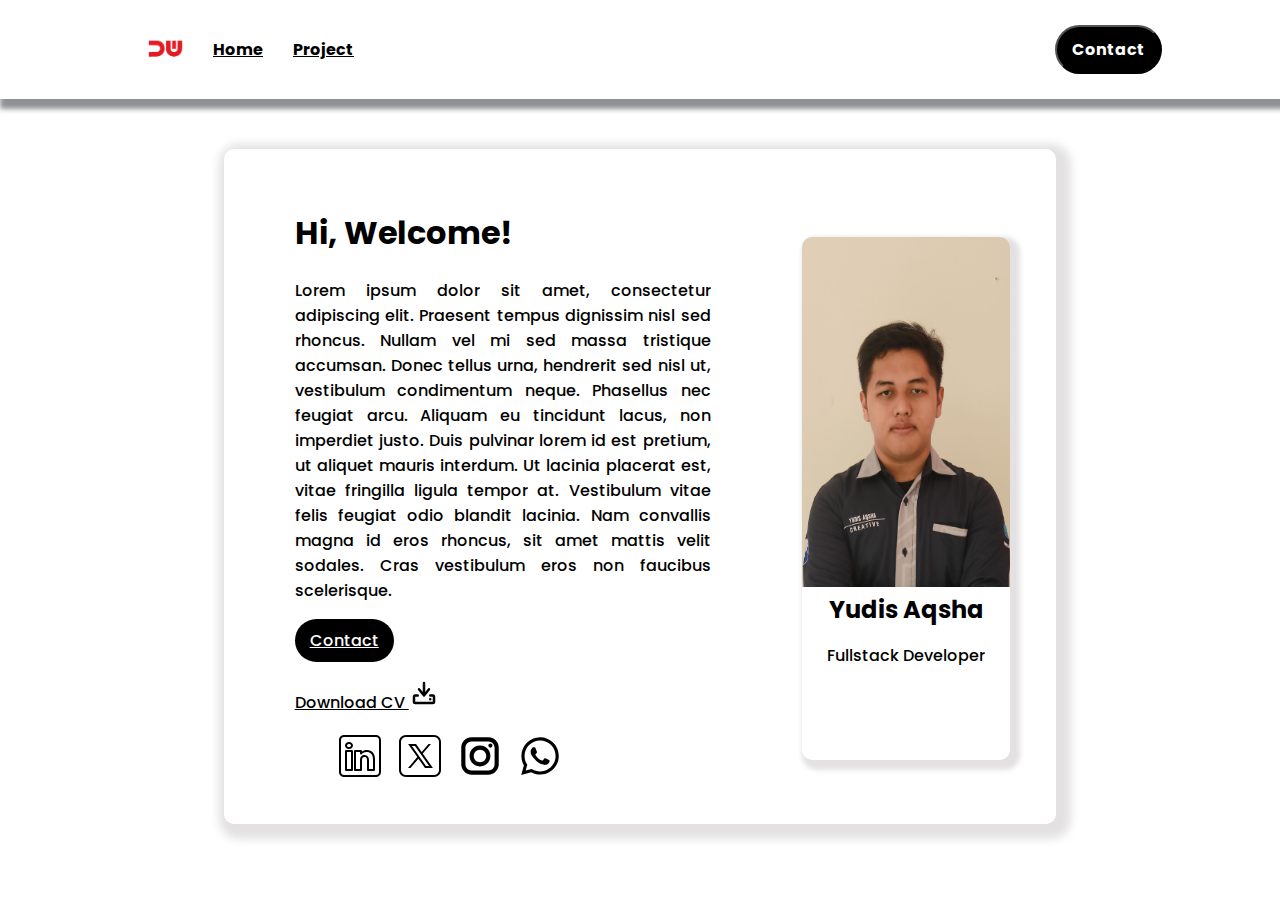
<file: index.html>
<!DOCTYPE html>
<html lang="en">
<head>
    <meta charset="UTF-8">
    <meta name="viewport" content="width=device-width, initial-scale=1.0">
    <link rel="preconnect" href="https://fonts.googleapis.com">
    <link rel="preconnect" href="https://fonts.gstatic.com" crossorigin>
    <link rel="stylesheet" href="./css/index.css">
    <link href="https://fonts.googleapis.com/css2?family=Lato:ital,wght@0,100;0,300;0,400;0,700;0,900;1,100;1,300;1,400;1,700;1,900&display=swap" rel="stylesheet">
    <link href="https://fonts.googleapis.com/css2?family=Big+Shoulders+Display:wght@100..900&display=swap" rel="stylesheet">
    <link href="https://fonts.googleapis.com/css2?family=Poppins:ital,wght@0,100;0,200;0,300;0,400;0,500;0,600;0,700;0,800;0,900;1,100;1,200;1,300;1,400;1,500;1,600;1,700;1,800;1,900&display=swap" rel="stylesheet">
    <title>Card</title>
   
</head>
<body>

    <nav>
        <ul style="width: 80%;">
            <li>
                <a href="index.html">
                    <img src="./assets/dw-favicon-final.png">
                </a>
            </li>
            <li class="poppins-bold">
                <a href="index.html" style="color: black;">
                    Home
                </a>
            </li>
            <li class="poppins-bold">
                <a href="project.html" style="color: black;">
                    Project
                </a>
            </li>
            <li class="poppins-bold" style="width: 85%; display: flex; justify-content: flex-end;">
                
                    <a href="form.html">
                        <button class="btn poppins-bold" >Contact</button>
                    </a>
            </li>
        </ul>
    </nav>

    <div class="container">
        <div class="intro">
            <h1 class="poppins-bold">Hi, Welcome!</h1>
            <p class="textintro poppins-medium">
                <!-- Hi, i'm Yudis Aqsha, As a 2023 graduate in Computer Science from Telkom University, I have developed a foundation and general knowledge in software development, and data structures. My coursework included extensive training in programming some languages such as Javascript and Python, as well as hands-on experience with web development, and machine learning back in college. -->
                Lorem ipsum dolor sit amet, consectetur adipiscing elit. Praesent tempus dignissim nisl sed rhoncus. Nullam vel mi sed massa tristique accumsan. Donec tellus urna, hendrerit sed nisl ut, vestibulum condimentum neque. Phasellus nec feugiat arcu. Aliquam eu tincidunt lacus, non imperdiet justo. Duis pulvinar lorem id est pretium, ut aliquet mauris interdum. Ut lacinia placerat est, vitae fringilla ligula tempor at. Vestibulum vitae felis feugiat odio blandit lacinia. Nam convallis magna id eros rhoncus, sit amet mattis velit sodales. Cras vestibulum eros non faucibus scelerisque.
            </p>
            <a class="contact poppins-medium" href="#">Contact</a>
            <div style="margin-top: 25px;">
                <a class="poppins-medium" href="#" style="color: black; margin-right: 2px;">Download CV <svg class="w-6 h-6 text-gray-800 dark:text-white" aria-hidden="true" xmlns="http://www.w3.org/2000/svg" width="30" height="30" fill="none" viewBox="0 0 24 24">
                    <path stroke="currentColor" stroke-linecap="round" stroke-linejoin="round" stroke-width="2" d="M12 13V4M7 14H5a1 1 0 0 0-1 1v4a1 1 0 0 0 1 1h14a1 1 0 0 0 1-1v-4a1 1 0 0 0-1-1h-2m-1-5-4 5-4-5m9 8h.01"/>
                  </svg>
                  </a>
            </div>
            <ul>
                <li><a href="#"></a><svg xmlns="http://www.w3.org/2000/svg" x="0px" y="0px" width="50" height="50" viewBox="0 0 50 50">
                    <path d="M 9 4 C 6.2504839 4 4 6.2504839 4 9 L 4 41 C 4 43.749516 6.2504839 46 9 46 L 41 46 C 43.749516 46 46 43.749516 46 41 L 46 9 C 46 6.2504839 43.749516 4 41 4 L 9 4 z M 9 6 L 41 6 C 42.668484 6 44 7.3315161 44 9 L 44 41 C 44 42.668484 42.668484 44 41 44 L 9 44 C 7.3315161 44 6 42.668484 6 41 L 6 9 C 6 7.3315161 7.3315161 6 9 6 z M 14 11.011719 C 12.904779 11.011719 11.919219 11.339079 11.189453 11.953125 C 10.459687 12.567171 10.011719 13.484511 10.011719 14.466797 C 10.011719 16.333977 11.631285 17.789609 13.691406 17.933594 A 0.98809878 0.98809878 0 0 0 13.695312 17.935547 A 0.98809878 0.98809878 0 0 0 14 17.988281 C 16.27301 17.988281 17.988281 16.396083 17.988281 14.466797 A 0.98809878 0.98809878 0 0 0 17.986328 14.414062 C 17.884577 12.513831 16.190443 11.011719 14 11.011719 z M 14 12.988281 C 15.392231 12.988281 15.94197 13.610038 16.001953 14.492188 C 15.989803 15.348434 15.460091 16.011719 14 16.011719 C 12.614594 16.011719 11.988281 15.302225 11.988281 14.466797 C 11.988281 14.049083 12.140703 13.734298 12.460938 13.464844 C 12.78117 13.19539 13.295221 12.988281 14 12.988281 z M 11 19 A 1.0001 1.0001 0 0 0 10 20 L 10 39 A 1.0001 1.0001 0 0 0 11 40 L 17 40 A 1.0001 1.0001 0 0 0 18 39 L 18 33.134766 L 18 20 A 1.0001 1.0001 0 0 0 17 19 L 11 19 z M 20 19 A 1.0001 1.0001 0 0 0 19 20 L 19 39 A 1.0001 1.0001 0 0 0 20 40 L 26 40 A 1.0001 1.0001 0 0 0 27 39 L 27 29 C 27 28.170333 27.226394 27.345035 27.625 26.804688 C 28.023606 26.264339 28.526466 25.940057 29.482422 25.957031 C 30.468166 25.973981 30.989999 26.311669 31.384766 26.841797 C 31.779532 27.371924 32 28.166667 32 29 L 32 39 A 1.0001 1.0001 0 0 0 33 40 L 39 40 A 1.0001 1.0001 0 0 0 40 39 L 40 28.261719 C 40 25.300181 39.122788 22.95433 37.619141 21.367188 C 36.115493 19.780044 34.024172 19 31.8125 19 C 29.710483 19 28.110853 19.704889 27 20.423828 L 27 20 A 1.0001 1.0001 0 0 0 26 19 L 20 19 z M 12 21 L 16 21 L 16 33.134766 L 16 38 L 12 38 L 12 21 z M 21 21 L 25 21 L 25 22.560547 A 1.0001 1.0001 0 0 0 26.798828 23.162109 C 26.798828 23.162109 28.369194 21 31.8125 21 C 33.565828 21 35.069366 21.582581 36.167969 22.742188 C 37.266572 23.901794 38 25.688257 38 28.261719 L 38 38 L 34 38 L 34 29 C 34 27.833333 33.720468 26.627107 32.990234 25.646484 C 32.260001 24.665862 31.031834 23.983076 29.517578 23.957031 C 27.995534 23.930001 26.747519 24.626988 26.015625 25.619141 C 25.283731 26.611293 25 27.829667 25 29 L 25 38 L 21 38 L 21 21 z"></path>
                    </svg></li>
                <li><a class="social-media" href="#"><svg xmlns="http://www.w3.org/2000/svg" x="0px" y="0px" width="50" height="50" viewBox="0 0 50 50">
                    <path d="M 11 4 C 7.1456661 4 4 7.1456661 4 11 L 4 39 C 4 42.854334 7.1456661 46 11 46 L 39 46 C 42.854334 46 46 42.854334 46 39 L 46 11 C 46 7.1456661 42.854334 4 39 4 L 11 4 z M 11 6 L 39 6 C 41.773666 6 44 8.2263339 44 11 L 44 39 C 44 41.773666 41.773666 44 39 44 L 11 44 C 8.2263339 44 6 41.773666 6 39 L 6 11 C 6 8.2263339 8.2263339 6 11 6 z M 13.085938 13 L 22.308594 26.103516 L 13 37 L 15.5 37 L 23.4375 27.707031 L 29.976562 37 L 37.914062 37 L 27.789062 22.613281 L 36 13 L 33.5 13 L 26.660156 21.009766 L 21.023438 13 L 13.085938 13 z M 16.914062 15 L 19.978516 15 L 34.085938 35 L 31.021484 35 L 16.914062 15 z"></path>
                    </svg></a></li>
                <li><a class="social-media" href="#"><svg xmlns="http://www.w3.org/2000/svg" x="0px" y="0px" width="50" height="50" viewBox="0 0 24 24">
                    <path d="M 8 3 C 5.243 3 3 5.243 3 8 L 3 16 C 3 18.757 5.243 21 8 21 L 16 21 C 18.757 21 21 18.757 21 16 L 21 8 C 21 5.243 18.757 3 16 3 L 8 3 z M 8 5 L 16 5 C 17.654 5 19 6.346 19 8 L 19 16 C 19 17.654 17.654 19 16 19 L 8 19 C 6.346 19 5 17.654 5 16 L 5 8 C 5 6.346 6.346 5 8 5 z M 17 6 A 1 1 0 0 0 16 7 A 1 1 0 0 0 17 8 A 1 1 0 0 0 18 7 A 1 1 0 0 0 17 6 z M 12 7 C 9.243 7 7 9.243 7 12 C 7 14.757 9.243 17 12 17 C 14.757 17 17 14.757 17 12 C 17 9.243 14.757 7 12 7 z M 12 9 C 13.654 9 15 10.346 15 12 C 15 13.654 13.654 15 12 15 C 10.346 15 9 13.654 9 12 C 9 10.346 10.346 9 12 9 z"></path>
                </svg></a></li>
                <li><a class="social-media" href="#"><svg xmlns="http://www.w3.org/2000/svg" x="0px" y="0px" width="50" height="50" viewBox="0 0 32 32">
                    <path fill-rule="evenodd" d="M 24.503906 7.503906 C 22.246094 5.246094 19.246094 4 16.050781 4 C 9.464844 4 4.101563 9.359375 4.101563 15.945313 C 4.097656 18.050781 4.648438 20.105469 5.695313 21.917969 L 4 28.109375 L 10.335938 26.445313 C 12.078125 27.398438 14.046875 27.898438 16.046875 27.902344 L 16.050781 27.902344 C 22.636719 27.902344 27.996094 22.542969 28 15.953125 C 28 12.761719 26.757813 9.761719 24.503906 7.503906 Z M 16.050781 25.882813 L 16.046875 25.882813 C 14.265625 25.882813 12.515625 25.402344 10.992188 24.5 L 10.628906 24.285156 L 6.867188 25.269531 L 7.871094 21.605469 L 7.636719 21.230469 C 6.640625 19.648438 6.117188 17.820313 6.117188 15.945313 C 6.117188 10.472656 10.574219 6.019531 16.054688 6.019531 C 18.707031 6.019531 21.199219 7.054688 23.074219 8.929688 C 24.949219 10.808594 25.980469 13.300781 25.980469 15.953125 C 25.980469 21.429688 21.523438 25.882813 16.050781 25.882813 Z M 21.496094 18.445313 C 21.199219 18.296875 19.730469 17.574219 19.457031 17.476563 C 19.183594 17.375 18.984375 17.328125 18.785156 17.625 C 18.585938 17.925781 18.015625 18.597656 17.839844 18.796875 C 17.667969 18.992188 17.492188 19.019531 17.195313 18.871094 C 16.894531 18.722656 15.933594 18.40625 14.792969 17.386719 C 13.90625 16.597656 13.304688 15.617188 13.132813 15.320313 C 12.957031 15.019531 13.113281 14.859375 13.261719 14.710938 C 13.398438 14.578125 13.5625 14.363281 13.710938 14.1875 C 13.859375 14.015625 13.910156 13.890625 14.011719 13.691406 C 14.109375 13.492188 14.058594 13.316406 13.984375 13.167969 C 13.910156 13.019531 13.3125 11.546875 13.0625 10.949219 C 12.820313 10.367188 12.574219 10.449219 12.390625 10.4375 C 12.21875 10.429688 12.019531 10.429688 11.820313 10.429688 C 11.621094 10.429688 11.296875 10.503906 11.023438 10.804688 C 10.75 11.101563 9.980469 11.824219 9.980469 13.292969 C 9.980469 14.761719 11.050781 16.183594 11.199219 16.382813 C 11.347656 16.578125 13.304688 19.59375 16.300781 20.886719 C 17.011719 21.195313 17.566406 21.378906 18 21.515625 C 18.714844 21.742188 19.367188 21.710938 19.882813 21.636719 C 20.457031 21.550781 21.648438 20.914063 21.898438 20.214844 C 22.144531 19.519531 22.144531 18.921875 22.070313 18.796875 C 21.996094 18.671875 21.796875 18.597656 21.496094 18.445313 Z"></path>
                    </svg></a></li>
            </ul>
            
        </div>
        
        
        <div class="Card">
            <img class="image" src="./assets/index.jpg">
            <h2 class="poppins-bold">Yudis Aqsha</h1>
            <p class="text poppins-medium">Fullstack Developer</p>
        </div>
    </div>
    
    
    
</body>
</html>
</file>
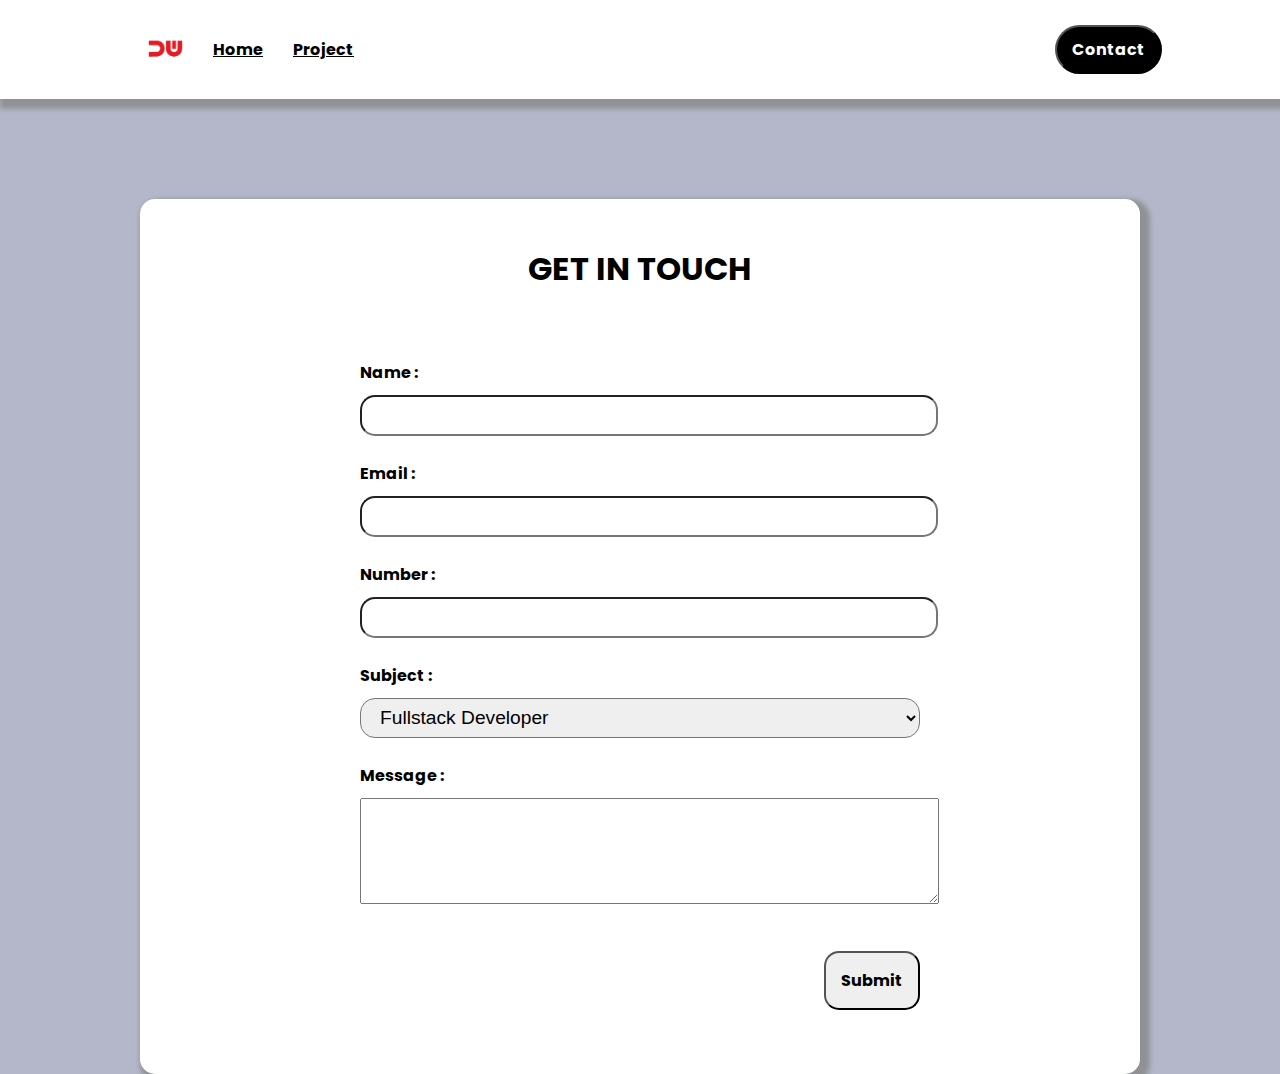
<file: form.html>
<!DOCTYPE html>
<html lang="en">
<head>
    <meta charset="UTF-8">
    <meta name="viewport" content="width=device-width, initial-scale=1.0">
    <title>Contact</title>
    <link rel="stylesheet" href="./css/form.css">
    <link rel="preconnect" href="https://fonts.googleapis.com">
    <link rel="preconnect" href="https://fonts.gstatic.com" crossorigin>
    <link href="https://fonts.googleapis.com/css2?family=Big+Shoulders+Display:wght@100..900&display=swap" rel="stylesheet">
    <link href="https://fonts.googleapis.com/css2?family=Poppins:ital,wght@0,100;0,200;0,300;0,400;0,500;0,600;0,700;0,800;0,900;1,100;1,200;1,300;1,400;1,500;1,600;1,700;1,800;1,900&display=swap" rel="stylesheet">
    <link href="https://fonts.googleapis.com/css2?family=Lato:ital,wght@0,100;0,300;0,400;0,700;0,900;1,100;1,300;1,400;1,700;1,900&display=swap" rel="stylesheet">
    
</head>
<body>
    <nav>
        <ul style="width: 80%;">
            <li>
                <a href="index.html">
                    <img src="./assets/dw-favicon-final.png">
                </a>
            </li>
            <li class="poppins-bold">
                <a href="index.html" style="color: black;">
                    Home
                </a>
            </li>
            <li class="poppins-bold">
                <a href="project.html" style="color: black;">
                    Project
                </a>
            </li>
            <li class="poppins-bold" style="width: 85%; display: flex; justify-content: flex-end;">
                
                    <a href="form.html">
                        <button class="btn poppins-bold" >Contact</button>
                    </a>
            </li>
        </ul>
    </nav>
    <div class="container">
        <h1 class="poppins-bold" style="text-align: center;">GET IN TOUCH</h1>
        <form action="" onsubmit="sendMail(event)">
            <div class="poppins-bold">
                <label>Name :</label>
                <input type="text" id="name" required>
            </div>
            <div class="poppins-bold">
                <label>Email :</label>
                <input type="email" id="email" required>
            </div>
            <div class="poppins-bold">
                <label>Number :</label>
                <input type="text" id="number" required>
            </div>
            <div class="poppins-bold">
                <label>Subject :</label>
                <select class="selection" name="Subject" id="subject" required>
                    <option value="Fullstack Developer">Fullstack Developer</option>
                    <option value="Frontend Developer">Frontend Developer</option>
                    <option value="Backend Developer">Backend Developer</option>
                </select>
            </div>
            <div class="poppins-bold">
                <label>Message :</label>
                <textarea id="message" required></textarea>
            </div>
            <div class="btn-submit poppins-bold" >
                <button class="poppins-bold"id="btn">Submit</button>
            </div>
        </form>
        
    </div>
    <script src="./js/form.js"></script>
</body>

</html>
</file>
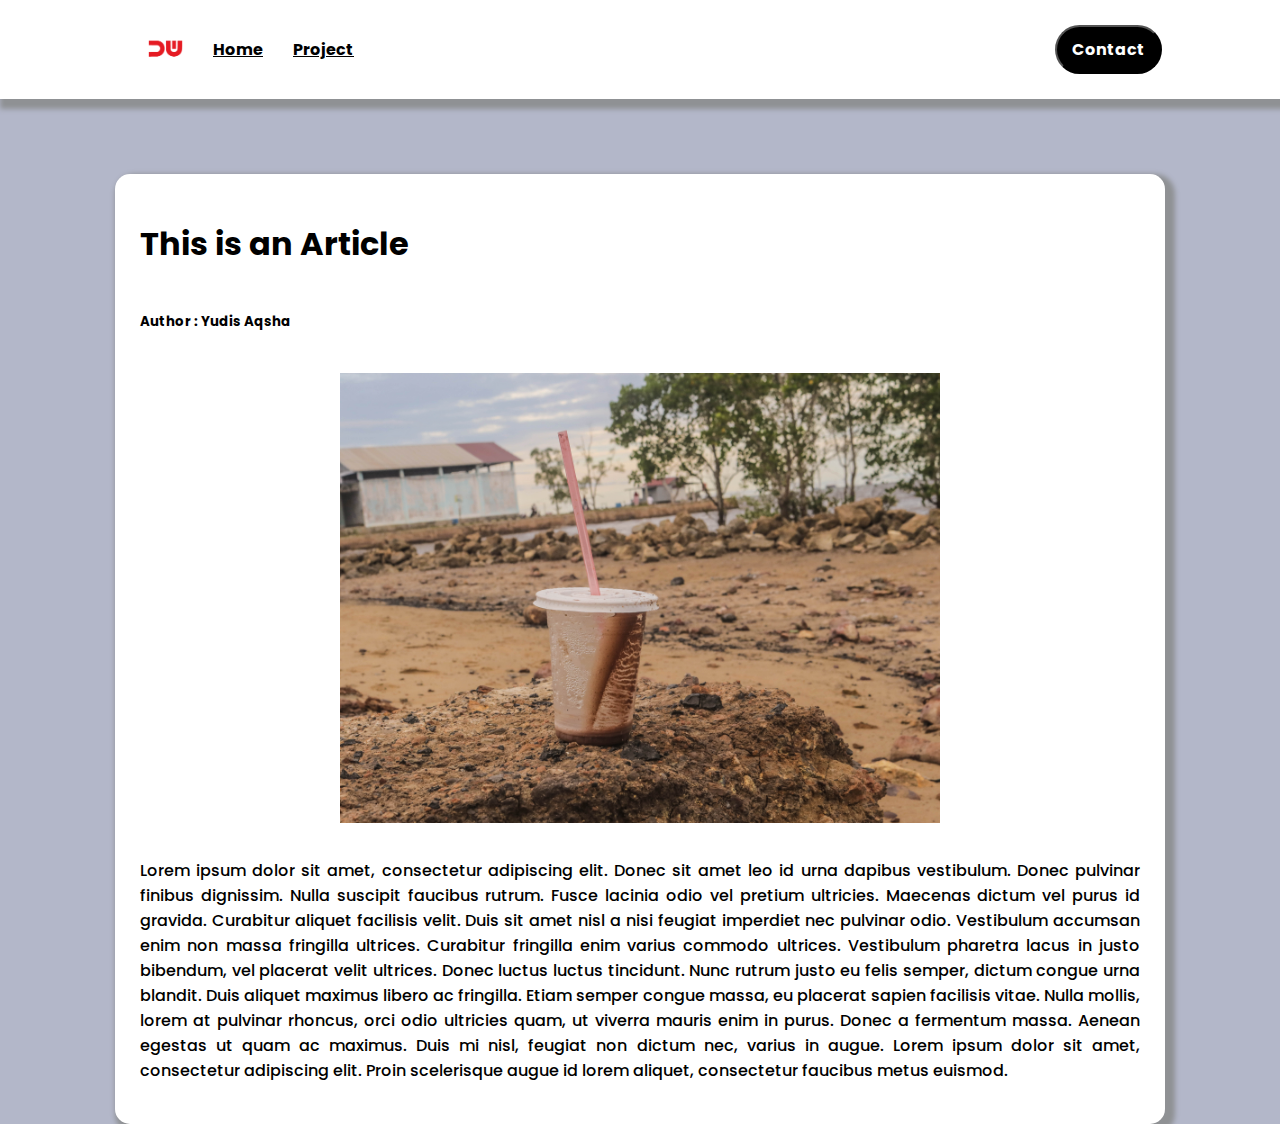
<file: project-detail.html>
<!DOCTYPE html>
<html lang="en">
<head>
    <meta charset="UTF-8">
    <meta name="viewport" content="width=device-width, initial-scale=1.0">
    <link rel="stylesheet" href="./css/project-detail.css">
    <link rel="preconnect" href="https://fonts.googleapis.com">
    <link rel="preconnect" href="https://fonts.gstatic.com" crossorigin>
    <link href="https://fonts.googleapis.com/css2?family=Lato:ital,wght@0,100;0,300;0,400;0,700;0,900;1,100;1,300;1,400;1,700;1,900&display=swap" rel="stylesheet">
    <link href="https://fonts.googleapis.com/css2?family=Big+Shoulders+Display:wght@100..900&display=swap" rel="stylesheet">
    <link href="https://fonts.googleapis.com/css2?family=Poppins:ital,wght@0,100;0,200;0,300;0,400;0,500;0,600;0,700;0,800;0,900;1,100;1,200;1,300;1,400;1,500;1,600;1,700;1,800;1,900&display=swap" rel="stylesheet">
    <title>Detail</title>
</head>
<body>
    <nav>
        <ul style="width: 80%;">
            <li>
                <a href="index.html">
                    <img src="./assets/dw-favicon-final.png">
                </a>
            </li>
            <li class="poppins-bold">
                <a href="index.html" style="color: black;">
                    Home
                </a>
            </li>
            <li class="poppins-bold">
                <a href="project.html" style="color: black;">
                    Project
                </a>
            </li>
            <li class="poppins-bold" style="width: 85%; display: flex; justify-content: flex-end;">
                
                    <a href="form.html">
                        <button class="btn poppins-bold">Contact</button>
                    </a>
            </li>
        </ul>
    </nav>
    <div class="container">
        <h1 class="poppins-bold">This is an Article</h1>
        <h5 class="poppins-bold">Author : Yudis Aqsha</h5>
        <img src="assets/IMG_2039.jpg" class="image-opening">
        <p class="poppins-medium">Lorem ipsum dolor sit amet, consectetur adipiscing elit. Donec sit amet leo id urna dapibus vestibulum. Donec pulvinar finibus dignissim. Nulla suscipit faucibus rutrum. Fusce lacinia odio vel pretium ultricies. Maecenas dictum vel purus id gravida. Curabitur aliquet facilisis velit. Duis sit amet nisl a nisi feugiat imperdiet nec pulvinar odio. Vestibulum accumsan enim non massa fringilla ultrices.

            Curabitur fringilla enim varius commodo ultrices. Vestibulum pharetra lacus in justo bibendum, vel placerat velit ultrices. Donec luctus luctus tincidunt. Nunc rutrum justo eu felis semper, dictum congue urna blandit. Duis aliquet maximus libero ac fringilla. Etiam semper congue massa, eu placerat sapien facilisis vitae. Nulla mollis, lorem at pulvinar rhoncus, orci odio ultricies quam, ut viverra mauris enim in purus. Donec a fermentum massa. Aenean egestas ut quam ac maximus. Duis mi nisl, feugiat non dictum nec, varius in augue. Lorem ipsum dolor sit amet, consectetur adipiscing elit. Proin scelerisque augue id lorem aliquet, consectetur faucibus metus euismod.</p>
    </div>
</body>
</html>
</file>
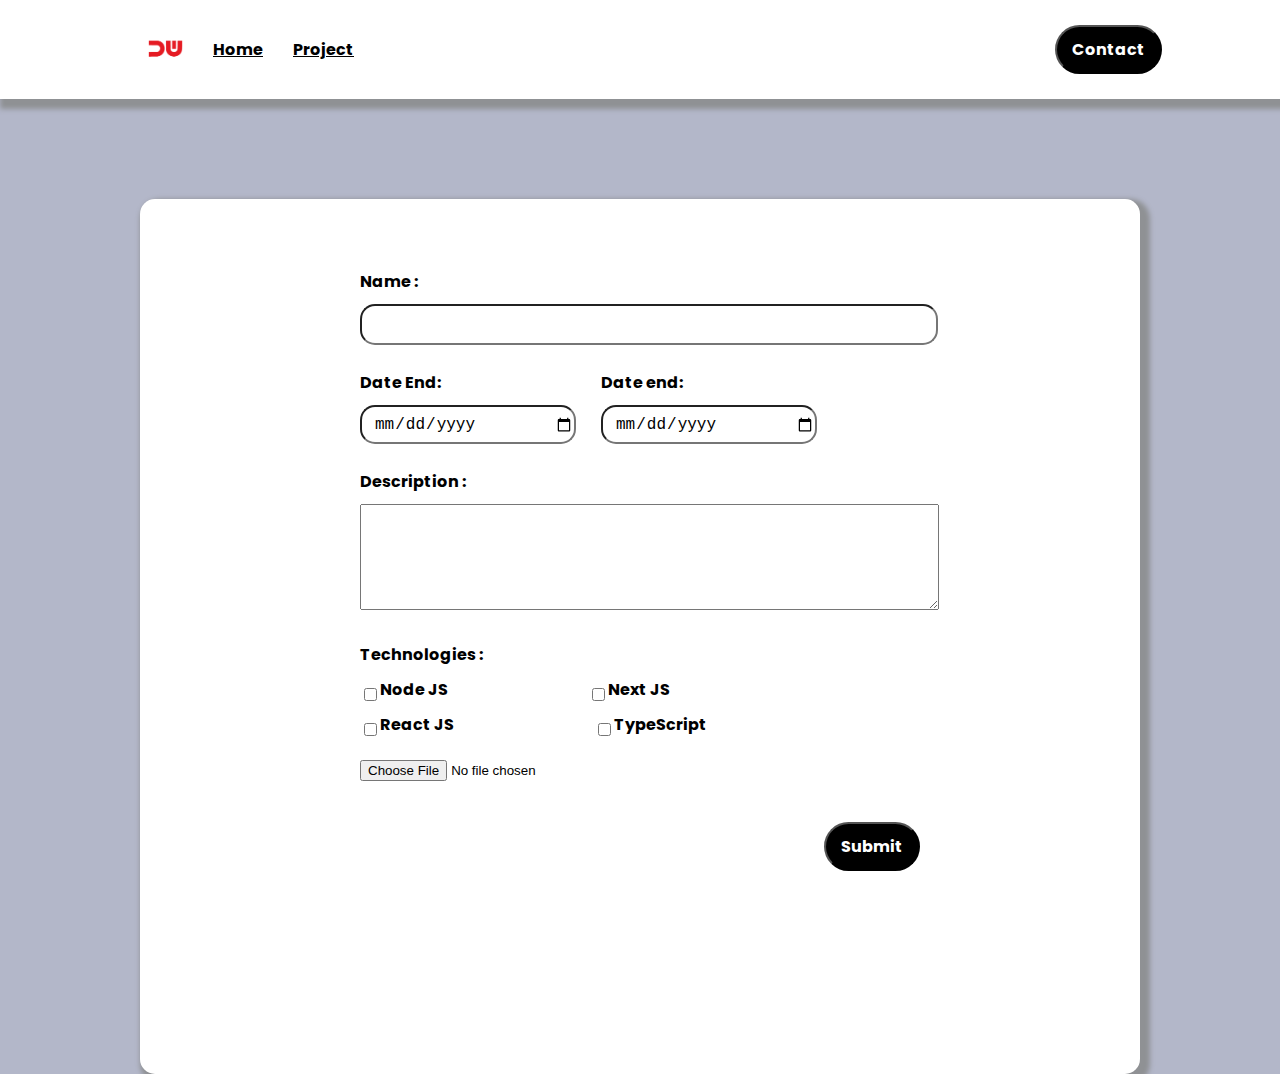
<file: project.html>
<!DOCTYPE html>
<html lang="en">
<head>
    <meta charset="UTF-8">
    <meta name="viewport" content="width=device-width, initial-scale=1.0">
    <link rel="preconnect" href="https://fonts.googleapis.com">
    <link rel="preconnect" href="https://fonts.gstatic.com" crossorigin>
    <link href="https://fonts.googleapis.com/css2?family=Lato:ital,wght@0,100;0,300;0,400;0,700;0,900;1,100;1,300;1,400;1,700;1,900&display=swap" rel="stylesheet">
    <link href="https://fonts.googleapis.com/css2?family=Big+Shoulders+Display:wght@100..900&display=swap" rel="stylesheet">
    <link href="https://fonts.googleapis.com/css2?family=Poppins:ital,wght@0,100;0,200;0,300;0,400;0,500;0,600;0,700;0,800;0,900;1,100;1,200;1,300;1,400;1,500;1,600;1,700;1,800;1,900&display=swap" rel="stylesheet">
    <link rel="stylesheet" href="./css/project.css">
    <title>Project</title>
</head>
<body>
    <nav>
        <ul style="width: 80%;">
            <li>
                <a href="index.html">
                    <img src="./assets/dw-favicon-final.png">
                </a>
            </li>
            <li class="poppins-bold">
                <a href="index.html" style="color: black;">
                    Home
                </a>
            </li>
            <li class="poppins-bold">
                <a href="project.html" style="color: black;">
                    Project
                </a>
            </li>
            <li class="poppins-bold" style="width: 85%; display: flex; justify-content: flex-end;">
                
                    <a href="form.html">
                        <button class="btn poppins-bold">Contact</button>
                    </a>
            </li>
        </ul>
    </nav>
    <div class="container">
        <form action="" onsubmit="createProject(event)">
            <div class="poppins-bold">
                <label>Name :</label>
                <input class="input-text" type="text" id="name" required>
            </div>
            <div style="display: flex; gap: 25px;" >
                <div class="poppins-bold">
                    <label>Date End:</label>
                    <input class="input-text" type="date" id="date-start" required>
                </div>
                <div class="poppins-bold">
                    <label>Date end:</label>
                    <input class="input-text" type="date" id="date-end" required>
                </div>
            </div>
            <div class="poppins-bold">
                <label>Description :</label>
                <textarea id="desc" required></textarea>
            </div>
            <div class="poppins-bold">
                <label>Technologies :</label>
                <div>
                    <div style="display: flex;">
                        <input type="checkbox" id="node-js" name="node-js" class="tech" value="Node JS">
                        <label style="margin-right: 25%;" for="node-js"> Node JS</label>
                        <input type="checkbox" id="next-js" name="next-js" class="tech" value="Next JS">
                        <label  for="next-js"> Next JS</label>
                  
                    </div>
                    <div style="display: flex;">
                        <input type="checkbox" id="react-js" name="react-js" class="tech" value="React JS">
                        <label style="margin-right: 25%;" for="react-js"> React JS</label>
                        <input type="checkbox" id="typescript" name="typescript" class="tech" value="TypeScript">
                        <label for="typescript"> TypeScript</label>
                    </div>
                </div>
               <div style="margin-top: 10px;">
                <input type="file"  accept="image/gif, image/jpeg, image/png" name="image" id="file">
               </div>
                <!-- <select class="selection" name="Subject" id="subject" required>
                    <option value="Fullstack Developer">Fullstack Developer</option>
                    <option value="Frontend Developer">Frontend Developer</option>
                    <option value="Backend Developer">Backend Developer</option>
                </select> -->
            </div>
            
            <div class="btn-submit poppins-bold" >
                <button class="btn poppins-bold"id="btn">Submit</button>
            </div>
        </form>
    </div>

    <div id="content">

    </div>
    <!-- <div class="container-card">
        <div class="picture">
            <img class="image" src="./assets/IMG_2039.jpg">
            
        </div>
        <div class="detail">
            <h1 class="poppins-bold"><a href="project-detail.html" style="text-decoration-line: none; color: black;"> Hi, Welcome!</a></h1>
            <p class="date-info poppins-medium">this is date | author : Yudis Aqsha</p>
            <p class="textintro poppins-medium">
                Lorem ipsum dolor sit amet, consectetur adipiscing elit. Praesent tempus dignissim nisl sed rhoncus. Nullam vel mi sed massa tristique accumsan. Donec tellus urna, hendrerit sed nisl ut, vestibulum condimentum neque. Phasellus nec feugiat arcu.
            </p>
            <p class="tech-used poppins-bold">This is tech</p>
                <button class="btn-action poppins-medium">Edit</button>
                <button class="btn-action poppins-medium" href="#">Delete</button>
            
          
            
        </div>
    </div> -->
    <script src="./js/project.js"></script>
</body>
</html>
</file>
<file: css/index.css>
.Card{
    width: 25%;
    border-radius: 10px;
    box-shadow: 5px 5px 5px 5px #e3e1e1;
    margin: auto;
    margin-top: 6%;
    margin-bottom: 25px;

    
}
.image{
    width: 100%;
    border-radius: 10px 10px 0px 0px;
    height: 350px;
    margin: auto;
    display: block;
}
.text{
   text-align: center;
   padding-bottom: 15px;
}   
h2{
    text-align: center;
    margin-top: 5px;
    margin-bottom: 5px;
    
}

.intro{
    width: 50%;
    padding-left: 3%;
    margin: auto;
}
.textintro{
    text-align: justify;
    margin-bottom: 25px;
}
.poppins-medium {
    font-family: "Poppins", sans-serif;
    font-weight: 500;
    font-style: normal;
}
.poppins-bold {
    font-family: "Poppins", sans-serif;
    font-weight: 700;
    font-style: normal;
}
.contact{
    background-color: black;
    color: white;
    /* width: 100px;
    height: 35px; */
    padding: 10px 15px;
    border-radius: 30px;
    margin-top: 40px;
}
/* a:link, a:visited{
    color: white;
} */
/* a:hover, a:active {
    background-color: #4b4b4b ;
} */
.container{
    display: flex;
    flex-direction: row;
    background-color: white;
    margin: auto;
    border-radius: 10px;
    box-shadow: 5px 5px 10px 10px #e3e1e1;
    margin-top: 50px;
    margin-bottom: 35px;
    width: 65%;
    height: 65%;
    padding-bottom: 3%;
    padding-top: 3%;
}

.btn{
    background-color: black;
    color: white;
    /* width: 100px;
    height: 35px; */
    padding: 10px 15px;
    border-radius: 30px;
}
body{
    margin: 0;
    padding: 0;
}
nav{
    padding-top: 25px;
    padding-bottom: 25px;
    background-color: white;
    box-shadow: 5px 5px 5px 5px #8f9194;

}
nav > ul{
    /* margin: 0;
    padding: 0; */
    display: flex;
    margin: auto;
    align-items: center;
    gap: 20px;
    flex-direction: row;
    list-style-type: none;
}
nav > ul >li{
    /* display: flex;
    align-content: center;
    justify-content: center;
     */
    color:black;
    font-weight: bolder;
}
nav > ul >li >a >img{
    height: 35px;

}
nav > ul >li >a>button{
    padding: 15px; 
    border-radius: 15px; 
    font-size: medium;
}
.lato-bold {
    font-family: "Lato", sans-serif;
    font-weight: 700;
    font-style: normal;
}

.contact-list{
    margin-top: 3%;
    
    margin-bottom: 2%;
}
ul{
    list-style-type: none;
}
li{
    float: left;
    margin-right: 10px;
}
</file>
<file: css/form.css>
body{
    margin: 0;
    padding: 0;
}
nav{
    padding-top: 25px;
    padding-bottom: 25px;
    background-color: white;
    box-shadow: 5px 5px 5px 5px #8f9194;

}
nav > ul{
    /* margin: 0;
    padding: 0; */
    display: flex;
    margin: auto;
    align-items: center;
    gap: 20px;
    flex-direction: row;
    list-style-type: none;
}
nav > ul >li{
    /* display: flex;
    align-content: center;
    justify-content: center;
     */
    color:black;
    font-weight: bolder;
}
nav > ul >li >a >img{
    height: 35px;

}
.lato-bold {
    font-family: "Lato", sans-serif;
    font-weight: 700;
    font-style: normal;
}
.poppins-medium {
    font-family: "Poppins", sans-serif;
    font-weight: 500;
    font-style: normal;
}
.poppins-bold {
    font-family: "Poppins", sans-serif;
    font-weight: 700;
    font-style: normal;
}
li{
    float: left;
    margin-right: 10px;
}
body{
    background-color: #b3b7c9;
}
.container{
    background-color: white;
    border-radius: 15px;
    display: flex;
    flex-direction: column;
    align-items: center;
    padding-top: 25px;
    margin: auto;
    margin-top: 100px;
    width: 1000px;
    height: 850px;
    box-shadow: 5px 5px 5px 5px #8f9194;

}
label{
    display: block;
    margin-bottom: 10px;

}
form{
    margin-top: 45px;
    width: 560px;
 
}
input{
    padding-left: 12px;
    border-radius: 15px;
    font-size: large;
    width: 100%;
    height: 35px;
}
.btn-submit{
    
    margin-top: 15px;
    display: flex;
   width: 100%;
    justify-content: flex-end;
}
button{
    padding: 15px; 
    border-radius: 15px; 
    font-size: medium;
}
form{
    gap: 25px;
    display: flex;
    flex-direction: column;
}
.selection{
    padding-left: 15px;
    border-radius: 15px;
    font-size: larger;
    height: 40px;
    width: 100%;
}
textarea{
    font-size: x-large;
    padding-left: 15px;
    height: 100px;
    width: 100%;
}
.btn{
    background-color: black;
    color: white;
    /* width: 100px;
    height: 35px; */
    padding: 10px 15px;
    border-radius: 30px;
}
</file>
<file: css/project-detail.css>
.poppins-bold {
    font-family: "Poppins", sans-serif;
    font-weight: 700;
    font-style: normal;
}

body{
    margin: 0;
    padding: 0;
    background-color:#b3b7c9;
}
nav{
    padding-top: 25px;
    padding-bottom: 25px;
    background-color: white;
    box-shadow: 5px 5px 5px 5px #8f9194;

}
nav > ul{
    /* margin: 0;
    padding: 0; */
    display: flex;
    margin: auto;
    align-items: center;
    gap: 20px;
    flex-direction: row;
    list-style-type: none;
}
nav > ul >li{
    /* display: flex;
    align-content: center;
    justify-content: center;
     */
    color:black;
    font-weight: bolder;
}
nav > ul >li >a >img{
    height: 35px;

}
nav > ul >li >a>button{
    padding: 15px; 
    border-radius: 15px; 
    font-size: medium;
}
ul{
    list-style-type: none;
}
li{
    float: left;
    margin-right: 10px;
}
.btn{
    background-color: black;
    color: white;
    /* width: 100px;
    height: 35px; */
    padding: 10px 15px;
    border-radius: 30px;
}
button{
    padding: 15px; 
    border-radius: 15px; 
    font-size: medium;
}

.image-opening{
    width: 600px;
    margin :auto
}
.poppins-medium {
    font-family: "Poppins", sans-serif;
    font-weight: 500;
    font-style: normal;
}
.poppins-bold {
    font-family: "Poppins", sans-serif;
    font-weight: 700;
    font-style: normal;
}
.container{
    margin: auto;
    padding:25px 25px;
    height: 900px;
    margin-top: 75px;
    box-shadow: 5px 5px 5px 5px #8f9194;
    width: 1000px;
    display: flex;
    flex-direction: column;
    background-color: white;
    border-radius: 15px;
}
p{
    text-align: justify;
}
</file>
<file: css/project.css>
.poppins-bold {
    font-family: "Poppins", sans-serif;
    font-weight: 700;
    font-style: normal;
}

body{
    margin: 0;
    padding: 0;
}
nav{
    padding-top: 25px;
    padding-bottom: 25px;
    background-color: white;
    box-shadow: 5px 5px 5px 5px #8f9194;

}
nav > ul{
    /* margin: 0;
    padding: 0; */
    display: flex;
    margin: auto;
    align-items: center;
    gap: 20px;
    flex-direction: row;
    list-style-type: none;
}
nav > ul >li{
    /* display: flex;
    align-content: center;
    justify-content: center;
     */
    color:black;
    font-weight: bolder;
}
nav > ul >li >a >img{
    height: 35px;

}
nav > ul >li >a>button{
    padding: 15px; 
    border-radius: 15px; 
    font-size: medium;
}
ul{
    list-style-type: none;
}
li{
    float: left;
    margin-right: 10px;
}
body{
    background-color: #b3b7c9;
}
.container{
    background-color: white;
    border-radius: 15px;
    display: flex;
    flex-direction: column;
    align-items: center;
    padding-top: 25px;
    margin: auto;
    margin-top: 100px;
    width: 1000px;
    height: 850px;
    box-shadow: 5px 5px 5px 5px #8f9194;

}
label{
    display: block;
    margin-bottom: 10px;

}
form{
    margin-top: 45px;
    width: 560px;
 
}
.input-text{
    padding-left: 12px;
    border-radius: 15px;
    font-size: large;
    width: 100%;
    height: 35px;
}
.btn-submit{
    
    margin-top: 15px;
    display: flex;
   width: 100%;
    justify-content: flex-end;
}
button{
    padding: 15px; 
    border-radius: 15px; 
    font-size: medium;
}
form{
    gap: 25px;
    display: flex;
    flex-direction: column;
}
.selection{
    padding-left: 15px;
    border-radius: 15px;
    font-size: larger;
    height: 40px;
    width: 100%;
}
textarea{
    font-size: x-large;
    padding-left: 15px;
    height: 100px;
    width: 100%;
}
#date-start{
    width: 200px;
}
#date-end{
    width: 200px;
}
.picture{
    width: 350px;
    border-radius: 10px;
    box-shadow: 5px 5px 5px 5px #e3e1e1;
    margin: auto;
    margin-top: 6%;
    margin-bottom: 25px;

    
}
.image{
    width: 100%;
    border-radius: 10px 10px 0px 0px;
    height: 350px;
    margin: auto;
    display: block;
}
.text{
   text-align: center;
   padding-bottom: 15px;
}   

.date-info{
    font-size: small;
    color: #8f9194;
}
.container-card{
    display: flex;
    flex-direction: row;
    background-color: white;
    margin: auto;
    border-radius: 10px;
    box-shadow: 5px 5px 5px 5px #8f9194;
    margin-top: 50px;
    margin-bottom: 35px;
    width: 1000px;
    height: 65%;
    padding-bottom: 3%;
    padding-top: 3%;
}
h2{
    text-align: center;
    margin-top: 5px;
    margin-bottom: 5px;
    
}

.btn{
    background-color: black;
    color: white;
    /* width: 100px;
    height: 35px; */
    padding: 10px 15px;
    border-radius: 30px;
    
}
.btn-action{
    background-color: black;
    color: white;
    /* width: 100px;
    height: 35px; */
    padding: 10px 15px;
    border-radius: 30px;
    
}
.detail{
    width: 50%;
    padding-left: 3%;
    margin: auto;
}
.textintro{
    text-align: justify;
    margin-bottom: 25px;
}
.poppins-medium {
    font-family: "Poppins", sans-serif;
    font-weight: 500;
    font-style: normal;
}
#content{
    display: flex;
    flex-direction: column;
    margin-top: 5px;
    margin: auto;
    width: 1000px;
}
</file>
